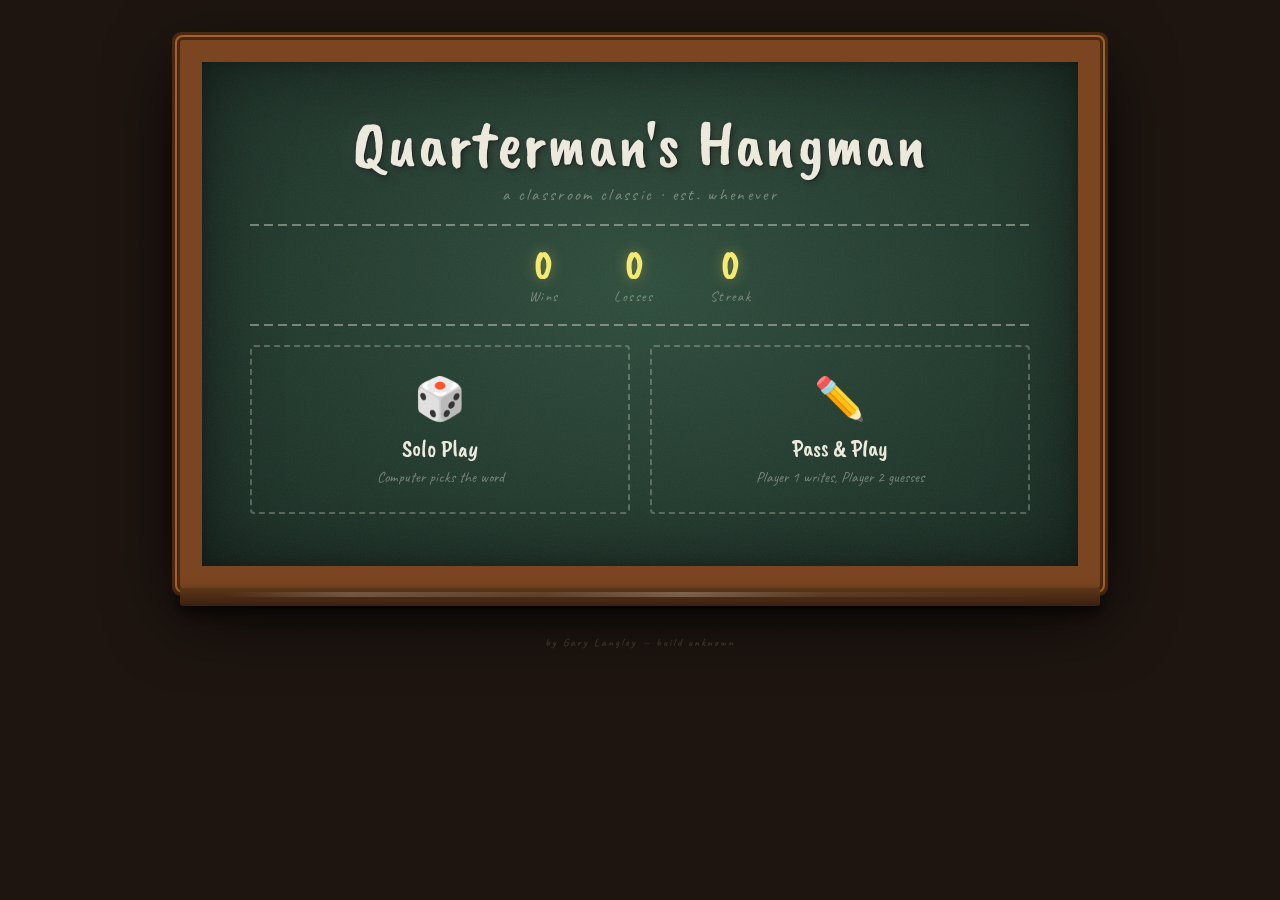
<file: index.html>
<!DOCTYPE html>
<html lang="en">
<head>
<meta charset="UTF-8">
<meta name="viewport" content="width=device-width, initial-scale=1.0">
<title>Quarterman's Hangman</title>
<link href="https://fonts.googleapis.com/css2?family=Caveat:wght@400;500;600;700&family=Caveat+Brush&display=swap" rel="stylesheet">
<style>
*, *::before, *::after { box-sizing: border-box; margin: 0; padding: 0; }

:root {
  --wall:      #1e1510;
  --frame-lt:  #a0622a;
  --frame:     #7a4520;
  --frame-dk:  #4a2810;
  --board:     #243b2f;
  --board-lt:  #2e4d3c;
  --chalk:     #ece8dc;
  --chalk-dim: rgba(236,232,220,0.42);
  --chalk-y:   #f5e96e;
  --chalk-r:   #f07878;
  --chalk-g:   #82e09a;
  --chalk-b:   #7ec8e3;
}

html, body {
  min-height: 100%;
  background: var(--wall);
  background-image:
    repeating-linear-gradient(0deg,   transparent, transparent 59px, rgba(0,0,0,0.09) 60px),
    repeating-linear-gradient(90deg,  transparent, transparent 59px, rgba(0,0,0,0.06) 60px);
  font-family: 'Caveat', cursive;
  color: var(--chalk);
  overflow-x: hidden;
}

/* dust particle */
.dust-particle {
  position: fixed;
  border-radius: 50%;
  pointer-events: none;
  animation: floatDust linear forwards;
  z-index: 9998;
}
@keyframes floatDust {
  0%   { transform: translateY(0) translateX(0) scale(1); opacity: 0.8; }
  100% { transform: translateY(-70px) translateX(var(--dx,0px)) scale(0.1); opacity: 0; }
}

/* board wrapper */
.board-wrap {
  display: flex;
  flex-direction: column;
  align-items: center;
  padding: 2.5rem 1rem 4rem;
  min-height: 100vh;
}

/* chalkboard */
.chalkboard {
  position: relative;
  width: 100%; max-width: 920px;
  background: var(--board);
  background-image: radial-gradient(ellipse at 50% 44%, #2e4d3c 0%, #1f352a 68%, #182b22 100%);
  border-radius: 3px;
  padding: 2.8rem 3rem 3.2rem;
  border: 22px solid var(--frame);
  box-shadow:
    inset 0 0 70px rgba(0,0,0,0.5),
    inset 0 0 14px rgba(0,0,0,0.25),
    0 0 0 3px var(--frame-dk),
    0 0 0 5px var(--frame-lt),
    0 0 0 8px var(--frame-dk),
    0 24px 70px rgba(0,0,0,0.9);
}

/* board grain texture */
.chalkboard::before {
  content: '';
  position: absolute; inset: 0;
  background-image: url("data:image/svg+xml,%3Csvg xmlns='http://www.w3.org/2000/svg' width='300' height='300'%3E%3Cfilter id='n'%3E%3CfeTurbulence type='fractalNoise' baseFrequency='0.72' numOctaves='4' stitchTiles='stitch'/%3E%3C/filter%3E%3Crect width='100%25' height='100%25' filter='url(%23n)' opacity='0.06'/%3E%3C/svg%3E");
  pointer-events: none; mix-blend-mode: screen;
  border-radius: 2px;
}

/* chalk tray */
.chalk-tray {
  position: absolute;
  bottom: -40px; left: -22px; right: -22px;
  height: 18px;
  background: linear-gradient(to bottom, #5c3518 0%, #3a2010 100%);
  border-radius: 0 0 3px 3px;
  box-shadow: 0 5px 12px rgba(0,0,0,0.65);
}
.chalk-tray::after {
  content: '';
  position: absolute;
  top: 4px; left: 5%; right: 5%;
  height: 5px;
  background: linear-gradient(to right,
    transparent,
    rgba(236,232,220,0.22) 15%,
    rgba(236,232,220,0.1)  38%,
    rgba(236,232,220,0.28) 55%,
    rgba(236,232,220,0.08) 72%,
    transparent);
  border-radius: 2px;
}

/* screens */
.screen { display: none; animation: chalkIn 0.38s ease; }
.screen.active { display: block; }
@keyframes chalkIn {
  from { opacity: 0; transform: scale(0.985); }
  to   { opacity: 1; transform: scale(1); }
}

/* chalk divider */
.chalk-rule {
  width: 100%; height: 2px; margin: 1.2rem 0;
  background: repeating-linear-gradient(
    90deg,
    var(--chalk-dim) 0px, var(--chalk-dim) 9px,
    transparent 9px, transparent 14px
  );
}

/* title */
.game-title {
  font-family: 'Caveat Brush', cursive;
  font-size: clamp(2.4rem, 7.5vw, 4.2rem);
  color: var(--chalk);
  text-align: center;
  line-height: 1.1;
  letter-spacing: 0.02em;
  text-shadow: 1px 1px 0 rgba(0,0,0,0.35), 0 0 22px rgba(236,232,220,0.12), 2px 2px 8px rgba(0,0,0,0.55);
}
.game-sub {
  text-align: center;
  font-size: 1.05rem;
  color: var(--chalk-dim);
  letter-spacing: 0.14em;
  margin-top: 0.2rem;
}

/* scores */
.score-row {
  display: flex; justify-content: center; gap: 3.5rem;
  margin: 1.2rem 0 0.6rem;
}
.score-item { text-align: center; }
.score-val {
  font-family: 'Caveat Brush', cursive;
  font-size: 2.6rem; line-height: 1;
  color: var(--chalk-y);
  text-shadow: 0 0 14px rgba(245,233,110,0.35);
}
.score-lbl { font-size: 0.88rem; color: var(--chalk-dim); letter-spacing: 0.1em; }

/* mode grid */
.mode-grid {
  display: grid; grid-template-columns: 1fr 1fr;
  gap: 1.2rem; margin-top: 1rem;
}
.mode-card {
  border: 2px dashed rgba(236,232,220,0.28);
  border-radius: 4px; padding: 1.6rem 1rem;
  text-align: center; cursor: pointer;
  transition: border-color 0.18s, background 0.18s, transform 0.14s;
  background: transparent;
}
.mode-card:hover {
  border-color: rgba(236,232,220,0.75);
  background: rgba(236,232,220,0.05);
  transform: translateY(-2px);
}
.mode-icon { font-size: 2.6rem; display: block; margin-bottom: 0.5rem; }
.mode-label { font-family: 'Caveat Brush', cursive; font-size: 1.5rem; color: var(--chalk); }
.mode-desc  { font-size: 0.95rem; color: var(--chalk-dim); margin-top: 0.25rem; }

/* headings */
.chalk-heading {
  font-family: 'Caveat Brush', cursive;
  font-size: 2rem; color: var(--chalk-y);
  text-align: center; margin-bottom: 0.8rem;
  text-shadow: 0 0 14px rgba(245,233,110,0.22);
}

/* category grid */
.cat-grid {
  display: grid; grid-template-columns: repeat(4, 1fr);
  gap: 0.6rem; margin: 0.6rem 0 1rem;
}
@media (max-width: 560px) { .cat-grid { grid-template-columns: repeat(2, 1fr); } }

.cat-btn {
  padding: 0.5rem 0.4rem;
  background: transparent;
  border: 1px solid rgba(236,232,220,0.22);
  border-radius: 3px;
  color: var(--chalk);
  font-family: 'Caveat', cursive; font-size: 1rem;
  cursor: pointer;
  transition: border-color 0.13s, background 0.13s, color 0.13s;
}
.cat-btn:hover, .cat-btn.selected {
  border-color: var(--chalk-y);
  background: rgba(245,233,110,0.08);
  color: var(--chalk-y);
}

/* inputs */
.chalk-label {
  display: block; font-size: 1rem; color: var(--chalk-dim);
  letter-spacing: 0.08em; margin-bottom: 0.3rem;
}
.chalk-input {
  width: 100%; background: transparent;
  border: none; border-bottom: 2px solid rgba(236,232,220,0.38);
  color: var(--chalk);
  font-family: 'Caveat', cursive; font-size: 1.3rem;
  padding: 0.4rem 0.2rem; outline: none;
  letter-spacing: 0.08em;
  transition: border-color 0.18s;
}
.chalk-input:focus { border-color: var(--chalk); }
.chalk-input::placeholder { color: rgba(236,232,220,0.22); }

.masked-display {
  font-family: 'Caveat Brush', cursive;
  font-size: 1.9rem; color: var(--chalk-b);
  text-align: center; letter-spacing: 0.28em;
  margin: 0.6rem 0; min-height: 2.5rem;
}

/* chalk buttons */
.chalk-btn {
  display: block; width: 100%;
  background: transparent;
  border: 2px solid rgba(236,232,220,0.42);
  border-radius: 3px;
  color: var(--chalk);
  font-family: 'Caveat Brush', cursive; font-size: 1.3rem;
  letter-spacing: 0.06em;
  padding: 0.6rem 1rem; cursor: pointer;
  margin-top: 0.8rem;
  transition: border-color 0.14s, background 0.14s, color 0.14s, transform 0.1s;
}
.chalk-btn:hover {
  border-color: var(--chalk);
  background: rgba(236,232,220,0.07);
  transform: translateY(-1px);
}
.chalk-btn:active { transform: scale(0.97); }
.chalk-btn.primary { border-color: var(--chalk-y); color: var(--chalk-y); }
.chalk-btn.primary:hover { background: rgba(245,233,110,0.09); }

/* ── GAME SCREEN ── */
.game-header {
  display: flex; justify-content: space-between; align-items: center;
  margin-bottom: 1.4rem; flex-wrap: wrap; gap: 0.5rem;
}
.game-header-title {
  font-family: 'Caveat Brush', cursive; font-size: 1.6rem; color: var(--chalk);
}
.header-btns { display: flex; gap: 0.6rem; }
.hdr-btn {
  background: transparent;
  border: 1px solid rgba(236,232,220,0.28);
  border-radius: 3px;
  color: var(--chalk-dim);
  font-family: 'Caveat', cursive; font-size: 1rem;
  padding: 0.25rem 0.75rem; cursor: pointer;
  transition: border-color 0.14s, color 0.14s;
}
.hdr-btn:hover { border-color: var(--chalk); color: var(--chalk); }

.game-layout {
  display: grid; grid-template-columns: 210px 1fr;
  gap: 2.5rem; align-items: start;
}
@media (max-width: 640px) { .game-layout { grid-template-columns: 1fr; } }

#hangman-canvas {
  display: block;
  border: 1px solid rgba(236,232,220,0.1);
  border-radius: 2px;
}

.mode-badge {
  display: block; font-size: 0.92rem; color: var(--chalk-dim);
  letter-spacing: 0.1em; margin-bottom: 0.5rem;
}
.hint-line {
  font-size: 1rem; color: var(--chalk-b);
  font-style: italic; margin-bottom: 0.7rem;
}

/* word display */
.word-display {
  display: flex; flex-wrap: wrap; gap: 0.5rem 0.85rem;
  justify-content: center;
  margin: 0.8rem 0 1rem; min-height: 3.2rem;
}
.letter-slot {
  display: flex; flex-direction: column;
  align-items: center; gap: 0.2rem;
}
.letter-slot .char {
  font-family: 'Caveat Brush', cursive; font-size: 1.9rem;
  color: var(--chalk); min-width: 1.5rem; text-align: center;
  text-shadow: 0 0 10px rgba(236,232,220,0.38);
  animation: chalkReveal 0.28s ease;
}
.letter-slot .underline {
  width: 1.5rem; height: 2px;
  background: rgba(236,232,220,0.5);
  border-radius: 1px;
}
.letter-slot.space { width: 1rem; }
@keyframes chalkReveal {
  from { opacity: 0; transform: scale(0.3) rotate(-8deg); }
  to   { opacity: 1; transform: scale(1) rotate(0); }
}

/* wrong letters */
.wrong-section { margin-top: 1rem; }
.wrong-heading {
  font-size: 0.9rem; color: var(--chalk-dim);
  letter-spacing: 0.12em; text-transform: uppercase;
  margin-bottom: 0.45rem;
}
.wrong-letters { display: flex; flex-wrap: wrap; gap: 0.5rem; min-height: 1.8rem; }
.wrong-letter {
  font-family: 'Caveat Brush', cursive; font-size: 1.15rem;
  color: var(--chalk-r); position: relative; padding: 0 0.15rem;
  text-shadow: 0 0 8px rgba(240,120,120,0.32);
  animation: chalkIn 0.2s ease;
}
.wrong-letter::after {
  content: ''; position: absolute;
  top: 52%; left: -2px; right: -2px; height: 2px;
  background: var(--chalk-r);
  transform: rotate(-7deg); opacity: 0.8;
}

.attempts-row {
  font-size: 1rem; color: var(--chalk-dim); margin-top: 0.5rem;
}
.attempts-row span {
  font-family: 'Caveat Brush', cursive; font-size: 1.15rem;
  color: var(--chalk-y);
}

/* keyboard */
.keyboard {
  display: grid; grid-template-columns: repeat(9, 1fr);
  gap: 0.38rem; margin-top: 1.3rem;
}
@media (max-width: 480px) { .keyboard { grid-template-columns: repeat(7, 1fr); } }

.key {
  aspect-ratio: 1;
  background: transparent;
  border: 1px solid rgba(236,232,220,0.25);
  border-radius: 3px;
  color: var(--chalk);
  font-family: 'Caveat Brush', cursive; font-size: 0.9rem;
  cursor: pointer;
  transition: border-color 0.12s, background 0.12s, color 0.12s, transform 0.08s;
  display: flex; align-items: center; justify-content: center;
}
.key:hover:not(:disabled):not(.used-correct):not(.used-wrong) {
  border-color: var(--chalk); background: rgba(236,232,220,0.1);
  transform: translateY(-1px);
}
.key:active:not(:disabled) { transform: scale(0.93); }
.key.used-correct {
  color: var(--chalk-g); border-color: rgba(130,224,154,0.4);
  background: rgba(130,224,154,0.07); cursor: default;
}
.key.used-wrong {
  color: rgba(240,120,120,0.38);
  border-color: rgba(240,120,120,0.18);
  cursor: default; text-decoration: line-through; opacity: 0.5;
}
.key:disabled { cursor: default; }

/* overlay */
.overlay {
  display: none; position: fixed; inset: 0;
  background: rgba(12,8,4,0.84);
  z-index: 500;
  align-items: center; justify-content: center;
  padding: 2rem;
  backdrop-filter: blur(3px);
}
.overlay.active { display: flex; animation: fadeOv 0.38s ease; }
@keyframes fadeOv { from { opacity: 0; } to { opacity: 1; } }

.overlay-board {
  position: relative;
  background: var(--board);
  background-image: radial-gradient(ellipse at 50% 40%, #2e4d3c 0%, #1f352a 80%);
  border: 16px solid var(--frame);
  box-shadow:
    inset 0 0 35px rgba(0,0,0,0.45),
    0 0 0 3px var(--frame-dk),
    0 0 0 5px var(--frame-lt),
    0 0 0 7px var(--frame-dk),
    0 24px 70px rgba(0,0,0,0.9);
  border-radius: 3px;
  padding: 2.6rem 3rem;
  text-align: center;
  max-width: 440px; width: 100%;
}
.overlay-board::before {
  content: ''; position: absolute; inset: 0;
  background-image: url("data:image/svg+xml,%3Csvg xmlns='http://www.w3.org/2000/svg' width='300' height='300'%3E%3Cfilter id='n'%3E%3CfeTurbulence type='fractalNoise' baseFrequency='0.72' numOctaves='4' stitchTiles='stitch'/%3E%3C/filter%3E%3Crect width='100%25' height='100%25' filter='url(%23n)' opacity='0.055'/%3E%3C/svg%3E");
  pointer-events: none; mix-blend-mode: screen;
}

.overlay-icon { font-size: 3rem; margin-bottom: 0.3rem; }
.overlay-title {
  font-family: 'Caveat Brush', cursive; font-size: 3.2rem; line-height: 1;
  margin-bottom: 0.5rem;
}
.overlay-title.win  { color: var(--chalk-y); text-shadow: 0 0 22px rgba(245,233,110,0.55); }
.overlay-title.lose { color: var(--chalk-r); text-shadow: 0 0 22px rgba(240,120,120,0.45); }

.ov-rule { width: 100%; height: 1px; background: rgba(236,232,220,0.18); margin: 1rem 0; }

.overlay-word {
  font-size: 1.1rem; color: var(--chalk-dim); margin-bottom: 0.3rem; letter-spacing: 0.06em;
}
.overlay-word strong {
  font-family: 'Caveat Brush', cursive; font-size: 1.45rem;
  color: var(--chalk); letter-spacing: 0.12em;
}
.overlay-desc { font-size: 1rem; color: var(--chalk-dim); margin-bottom: 1.4rem; }

/* shake */
@keyframes shake {
  0%,100% { transform: translateX(0); }
  20%,60%  { transform: translateX(-6px); }
  40%,80%  { transform: translateX(6px); }
}
.shake { animation: shake 0.35s ease; }

/* footer */
.chalk-footer {
  margin-top: 3rem;
  font-family: 'Caveat', cursive; font-size: 0.85rem;
  color: rgba(236,232,220,0.18); text-align: center; letter-spacing: 0.15em;
}
</style>
</head>
<body>

<div class="board-wrap">
<div class="chalkboard">
  <div class="chalk-tray"></div>

  <!-- ══ TITLE SCREEN ══ -->
  <div id="screen-title" class="screen active">
    <div class="game-title">Quarterman's Hangman</div>
    <div class="game-sub">a classroom classic · est. whenever</div>
    <div class="chalk-rule"></div>
    <div class="score-row">
      <div class="score-item">
        <div class="score-val" id="home-wins">0</div>
        <div class="score-lbl">Wins</div>
      </div>
      <div class="score-item">
        <div class="score-val" id="home-losses">0</div>
        <div class="score-lbl">Losses</div>
      </div>
      <div class="score-item">
        <div class="score-val" id="home-streak">0</div>
        <div class="score-lbl">Streak</div>
      </div>
    </div>
    <div class="chalk-rule"></div>
    <div class="mode-grid">
      <div class="mode-card" onclick="selectMode(1)">
        <span class="mode-icon">🎲</span>
        <div class="mode-label">Solo Play</div>
        <div class="mode-desc">Computer picks the word</div>
      </div>
      <div class="mode-card" onclick="selectMode(2)">
        <span class="mode-icon">✏️</span>
        <div class="mode-label">Pass &amp; Play</div>
        <div class="mode-desc">Player 1 writes, Player 2 guesses</div>
      </div>
    </div>
  </div>

  <!-- ══ CATEGORY SCREEN ══ -->
  <div id="screen-category" class="screen">
    <div class="chalk-heading">Choose a Category</div>
    <div class="cat-grid" id="cat-grid"></div>
    <label class="chalk-label">Hint for the guesser (optional)</label>
    <input class="chalk-input" id="hint-input" placeholder="e.g. lives in the ocean…" maxlength="60">
    <div class="chalk-rule" style="margin-top:1.2rem;"></div>
    <button class="chalk-btn primary" onclick="startSoloGame()">Draw the Gallows →</button>
    <button class="chalk-btn" onclick="showScreen('screen-title')">← Back</button>
  </div>

  <!-- ══ WORD ENTRY SCREEN ══ -->
  <div id="screen-entry" class="screen">
    <div class="chalk-heading">Pass &amp; Play</div>
    <p style="text-align:center;color:var(--chalk-dim);font-size:1.05rem;margin-bottom:1.2rem;">
      Player 2 — look away! Player 1, write your secret word below.
    </p>
    <label class="chalk-label">Secret Word or Phrase</label>
    <input class="chalk-input" id="word-entry" type="password" placeholder="shh…" maxlength="30" oninput="updateMaskedPreview()">
    <div class="masked-display" id="masked-preview">—</div>
    <label class="chalk-label" style="margin-top:1rem;">Hint for Player 2 (optional)</label>
    <input class="chalk-input" id="p2-hint-input" placeholder="give them a fighting chance…" maxlength="60">
    <div class="chalk-rule" style="margin-top:1.2rem;"></div>
    <button class="chalk-btn primary" onclick="startDuelGame()">Pass to Player 2 →</button>
    <button class="chalk-btn" onclick="showScreen('screen-title')">← Back</button>
  </div>

  <!-- ══ GAME SCREEN ══ -->
  <div id="screen-game" class="screen">
    <div class="game-header">
      <div class="game-header-title">Quarterman's Hangman</div>
      <div class="header-btns">
        <button class="hdr-btn" onclick="showScreen('screen-title')">✕ Quit</button>
        <button class="hdr-btn" onclick="replayGame()">↺ New Word</button>
      </div>
    </div>
    <div class="game-layout">
      <div>
        <canvas id="hangman-canvas" width="200" height="250"></canvas>
      </div>
      <div>
        <span class="mode-badge" id="mode-badge">Solo · Random</span>
        <div class="hint-line" id="hint-display" style="display:none;"></div>
        <div class="word-display" id="word-display"></div>
        <div class="wrong-section">
          <div class="wrong-heading">Wrong Guesses</div>
          <div class="wrong-letters" id="wrong-letters"></div>
        </div>
        <div class="attempts-row">Chances left: <span id="attempts-left">6</span> / 6</div>
        <div class="keyboard" id="keyboard"></div>
      </div>
    </div>
  </div>

</div><!-- /chalkboard -->
<div class="chalk-footer">
  <strong id="versionTag" style="font-size: 0.8em; display: block;">
    by Gary Langley — loading version…
  </strong>
</div>
</div><!-- /board-wrap -->

<!-- ══ WIN / LOSE OVERLAY ══ -->
<div id="overlay" class="overlay">
  <div class="overlay-board">
    <div class="overlay-icon" id="overlay-icon"></div>
    <div class="overlay-title" id="overlay-title"></div>
    <div class="ov-rule"></div>
    <div class="overlay-word" id="overlay-word"></div>
    <div class="overlay-desc" id="overlay-desc"></div>
    <button class="chalk-btn primary" onclick="overlayReplay()">↺ Play Again</button>
    <button class="chalk-btn" onclick="closeOverlay(); showScreen('screen-title');">⬛ Main Menu</button>
  </div>
</div>

<script>
// ─── WORD BANK ───────────────────────────────────────
const WORD_BANK = {
  Animals:    ['elephant','jaguar','octopus','flamingo','wolverine','chameleon','pangolin','platypus','narwhal','axolotl','capybara','chimpanzee','mongoose','pelican','salamander','meerkat','armadillo'],
  Movies:     ['inception','gladiator','interstellar','parasite','braveheart','spotlight','whiplash','chinatown','casablanca','goodfellas','moonlight','vertigo','fargo','oldboy','amadeus','magnolia'],
  Countries:  ['mozambique','azerbaijan','zimbabwe','luxembourg','kyrgyzstan','madagascar','uzbekistan','nicaragua','venezuela','cambodia','mauritius','tajikistan','switzerland','philippines'],
  Foods:      ['guacamole','prosciutto','croissant','couscous','bruschetta','gazpacho','jambalaya','moussaka','tiramisu','quesadilla','enchilada','ratatouille','baklava','goulash','poutine'],
  Science:    ['photosynthesis','chromosome','neutron','hypothesis','osmosis','mitosis','catalyst','ecosystem','electron','molecule','atmosphere','radiation','quantum','entropy','relativity'],
  History:    ['renaissance','napoleon','cleopatra','crusades','guillotine','conquistador','revolution','pharaoh','samurai','gladiator','pompeii','versailles','inquisition','colonialism'],
  Technology: ['algorithm','bandwidth','blockchain','cybersecurity','encryption','javascript','kubernetes','metadata','robotics','semiconductor','transistor','virtualization','wavelength'],
  Random:     ['adventure','balcony','carnival','labyrinth','mystique','umbrella','whirlpool','zeppelin','volcano','phantom','sorcerer','kingdom','treasure','eclipse','fortress','cascade'],
};
const CATEGORIES = Object.keys(WORD_BANK);

// ─── STATE ───────────────────────────────────────────
let state = {
  mode: 1, word: '', hint: '', category: '',
  correct: new Set(), wrong: [], maxWrong: 6, gameOver: false,
  scores: { wins: 0, losses: 0, streak: 0 },
};

// ─── SCORES ──────────────────────────────────────────
function loadScores() {
  try {
    const s = JSON.parse(localStorage.getItem('qhm_scores') || '{}');
    state.scores = { wins: s.wins||0, losses: s.losses||0, streak: s.streak||0 };
  } catch(e) {}
  refreshScores();
}
function saveScores() {
  localStorage.setItem('qhm_scores', JSON.stringify(state.scores));
  refreshScores();
}
function refreshScores() {
  document.getElementById('home-wins').textContent   = state.scores.wins;
  document.getElementById('home-losses').textContent = state.scores.losses;
  document.getElementById('home-streak').textContent = state.scores.streak;
}

// ─── SCREENS ─────────────────────────────────────────
function showScreen(id) {
  document.querySelectorAll('.screen').forEach(s => s.classList.remove('active'));
  document.getElementById(id).classList.add('active');
}

// ─── MODE SELECT ─────────────────────────────────────
function selectMode(m) {
  state.mode = m;
  if (m === 1) { buildCategoryGrid(); showScreen('screen-category'); }
  else {
    document.getElementById('word-entry').value = '';
    document.getElementById('p2-hint-input').value = '';
    document.getElementById('masked-preview').textContent = '—';
    showScreen('screen-entry');
  }
}

// ─── CATEGORY GRID ───────────────────────────────────
let selectedCategory = 'Random';
function buildCategoryGrid() {
  const grid = document.getElementById('cat-grid');
  grid.innerHTML = '';
  CATEGORIES.forEach(cat => {
    const btn = document.createElement('button');
    btn.className = 'cat-btn' + (cat === selectedCategory ? ' selected' : '');
    btn.textContent = cat;
    btn.onclick = () => {
      selectedCategory = cat;
      grid.querySelectorAll('.cat-btn').forEach(b => b.classList.remove('selected'));
      btn.classList.add('selected');
    };
    grid.appendChild(btn);
  });
}

// ─── START SOLO ──────────────────────────────────────
function startSoloGame() {
  const pool = WORD_BANK[selectedCategory] || WORD_BANK.Random;
  const word = pool[Math.floor(Math.random() * pool.length)];
  const hint = document.getElementById('hint-input').value.trim();
  document.getElementById('hint-input').value = '';
  initGame(word, hint, 1, selectedCategory);
}

// ─── START DUEL ──────────────────────────────────────
function updateMaskedPreview() {
  const val = document.getElementById('word-entry').value.replace(/[^a-zA-Z ]/g,'');
  document.getElementById('masked-preview').textContent = val
    ? '●'.repeat(val.replace(/ /g,'').length) : '—';
}
function startDuelGame() {
  const raw = document.getElementById('word-entry').value.trim().replace(/[^a-zA-Z ]/g,'');
  if (!raw || raw.replace(/ /g,'').length < 2) {
    const inp = document.getElementById('word-entry');
    inp.classList.add('shake');
    inp.style.borderBottomColor = 'var(--chalk-r)';
    setTimeout(() => { inp.classList.remove('shake'); inp.style.borderBottomColor = ''; }, 400);
    return;
  }
  const hint = document.getElementById('p2-hint-input').value.trim();
  document.getElementById('word-entry').value = '';
  document.getElementById('p2-hint-input').value = '';
  initGame(raw.toLowerCase(), hint, 2, 'Pass & Play');
}

// ─── INIT GAME ───────────────────────────────────────
function initGame(word, hint, mode, category) {
  state.word = word; state.hint = hint; state.mode = mode; state.category = category;
  state.correct = new Set(); state.wrong = []; state.gameOver = false;

  document.getElementById('mode-badge').textContent = mode === 2 ? '✏️ Pass & Play' : `Solo · ${category}`;
  const hEl = document.getElementById('hint-display');
  if (hint) { hEl.textContent = `Hint: ${hint}`; hEl.style.display = 'block'; }
  else       { hEl.style.display = 'none'; }

  buildKeyboard(); renderWord(); renderWrongLetters(); drawGallows(0); updateAttemptsLeft();
  showScreen('screen-game');
}

function replayGame() {
  if (state.mode === 2) showScreen('screen-entry');
  else startSoloGame();
}

// ─── KEYBOARD ────────────────────────────────────────
function buildKeyboard() {
  const kb = document.getElementById('keyboard');
  kb.innerHTML = '';
  'abcdefghijklmnopqrstuvwxyz'.split('').forEach(letter => {
    const btn = document.createElement('button');
    btn.className = 'key'; btn.textContent = letter.toUpperCase(); btn.dataset.letter = letter;
    btn.onclick = () => guessLetter(letter);
    kb.appendChild(btn);
  });
}
function setKeyState(letter, cls) {
  const btn = document.querySelector(`.key[data-letter="${letter}"]`);
  if (btn) { btn.classList.add(cls); btn.disabled = true; }
}

// ─── GUESS LOGIC ─────────────────────────────────────
function guessLetter(letter) {
  if (state.gameOver) return;
  if (state.correct.has(letter) || state.wrong.includes(letter)) return;
  if (state.word.includes(letter)) {
    state.correct.add(letter); setKeyState(letter, 'used-correct'); renderWord(); spawnDust(true);
    if (checkWin()) return;
  } else {
    state.wrong.push(letter); setKeyState(letter, 'used-wrong');
    renderWrongLetters(); drawGallows(state.wrong.length); updateAttemptsLeft(); spawnDust(false);
    if (state.wrong.length >= state.maxWrong) { endGame(false); return; }
  }
}
document.addEventListener('keydown', e => {
  if (document.getElementById('screen-game').classList.contains('active')) {
    const l = e.key.toLowerCase();
    if (/^[a-z]$/.test(l)) guessLetter(l);
  }
});

// ─── CHALK DUST FX ───────────────────────────────────
function spawnDust(correct) {
  const color = correct ? 'rgba(130,224,154,' : 'rgba(240,120,120,';
  for (let i = 0; i < 7; i++) {
    const p = document.createElement('div');
    p.className = 'dust-particle';
    const size = 2 + Math.random() * 4;
    p.style.cssText = `
      width:${size}px; height:${size}px;
      background:${color}0.72);
      left:${15 + Math.random()*65}%;
      bottom:${15 + Math.random()*25}%;
      --dx:${(Math.random()-0.5)*50}px;
      animation-duration:${0.55+Math.random()*0.9}s;
      animation-delay:${Math.random()*0.12}s;
    `;
    document.body.appendChild(p);
    p.addEventListener('animationend', () => p.remove());
  }
}

// ─── RENDER ──────────────────────────────────────────
function renderWord() {
  const display = document.getElementById('word-display');
  display.innerHTML = '';
  state.word.split('').forEach(ch => {
    const slot = document.createElement('div');
    if (ch === ' ') { slot.className = 'letter-slot space'; }
    else {
      slot.className = 'letter-slot';
      const charEl = document.createElement('div'); charEl.className = 'char';
      charEl.textContent = state.correct.has(ch) ? ch.toUpperCase() : '';
      const line = document.createElement('div'); line.className = 'underline';
      slot.appendChild(charEl); slot.appendChild(line);
    }
    display.appendChild(slot);
  });
}
function renderWrongLetters() {
  const el = document.getElementById('wrong-letters'); el.innerHTML = '';
  state.wrong.forEach(l => {
    const span = document.createElement('span'); span.className = 'wrong-letter';
    span.textContent = l.toUpperCase(); el.appendChild(span);
  });
}
function updateAttemptsLeft() {
  document.getElementById('attempts-left').textContent = state.maxWrong - state.wrong.length;
}

// ─── WIN CHECK ───────────────────────────────────────
function checkWin() {
  const letters = [...new Set(state.word.replace(/ /g,'').split(''))];
  if (letters.every(l => state.correct.has(l))) { endGame(true); return true; }
  return false;
}

// ─── END GAME ────────────────────────────────────────
function endGame(won) {
  state.gameOver = true;
  if (won) { state.scores.wins++; state.scores.streak++; }
  else {
    state.scores.losses++; state.scores.streak = 0;
    state.word.split('').forEach(ch => { if(ch !== ' ') state.correct.add(ch); });
    renderWord();
  }
  saveScores();
  setTimeout(() => {
    document.getElementById('overlay-icon').textContent = won ? '🏆' : '💀';
    const t = document.getElementById('overlay-title');
    t.className = 'overlay-title ' + (won ? 'win' : 'lose');
    t.textContent = won ? 'You Got It!' : 'Game Over!';
    document.getElementById('overlay-word').innerHTML = `The word was: <strong>${state.word.toUpperCase()}</strong>`;
    document.getElementById('overlay-desc').textContent = won
      ? `Nailed it with ${state.wrong.length} mistake${state.wrong.length!==1?'s':''}! Streak: ${state.scores.streak}.`
      : 'Better erase that and try again…';
    document.getElementById('overlay').classList.add('active');
  }, won ? 350 : 550);
}
function closeOverlay() { document.getElementById('overlay').classList.remove('active'); }
function overlayReplay() { closeOverlay(); replayGame(); }

// ─── CHALK CANVAS GALLOWS ────────────────────────────
function chalkStroke(ctx, x1, y1, x2, y2, lw) {
  ctx.lineWidth = lw || 2.5;
  ctx.beginPath();
  ctx.moveTo(x1 + (Math.random()-0.5)*0.7, y1 + (Math.random()-0.5)*0.7);
  ctx.lineTo(x2 + (Math.random()-0.5)*0.7, y2 + (Math.random()-0.5)*0.7);
  ctx.stroke();
}

function drawGallows(step) {
  const canvas = document.getElementById('hangman-canvas');
  const ctx = canvas.getContext('2d');
  ctx.clearRect(0, 0, canvas.width, canvas.height);
  ctx.lineCap = 'round'; ctx.lineJoin = 'round';
  ctx.shadowColor = 'rgba(236,232,220,0.15)'; ctx.shadowBlur = 4;

  // gallows structure
  ctx.strokeStyle = 'rgba(236,232,220,0.52)';
  chalkStroke(ctx,  20, 238, 180, 238, 3.5);   // base
  chalkStroke(ctx,  58, 238,  58,  18, 3.5);   // upright
  chalkStroke(ctx,  58,  18, 140,  18, 3.5);   // top beam
  chalkStroke(ctx,  58,  52,  88,  18, 2.5);   // brace
  chalkStroke(ctx, 140,  18, 140,  52, 2);     // rope

  // body parts
  ctx.strokeStyle = 'rgba(236,232,220,0.92)';
  const parts = [
    () => { ctx.beginPath(); ctx.arc(140, 68, 15, 0, Math.PI*2); ctx.stroke(); },           // head
    () => chalkStroke(ctx, 140, 83, 140, 153, 2.5),   // body
    () => chalkStroke(ctx, 140,100, 113, 128, 2.5),   // left arm
    () => chalkStroke(ctx, 140,100, 167, 128, 2.5),   // right arm
    () => chalkStroke(ctx, 140,153, 112, 196, 2.5),   // left leg
    () => chalkStroke(ctx, 140,153, 168, 196, 2.5),   // right leg
  ];
  for (let i = 0; i < step && i < parts.length; i++) parts[i]();

  // dead face
  if (step >= 6) {
    ctx.strokeStyle = 'rgba(240,120,120,0.85)';
    ctx.lineWidth = 2;
    ctx.shadowColor = 'rgba(240,120,120,0.28)';
    ctx.beginPath(); ctx.moveTo(133,61); ctx.lineTo(139,67); ctx.moveTo(139,61); ctx.lineTo(133,67); ctx.stroke();
    ctx.beginPath(); ctx.moveTo(141,61); ctx.lineTo(147,67); ctx.moveTo(147,61); ctx.lineTo(141,67); ctx.stroke();
    ctx.beginPath(); ctx.arc(140, 77, 5, Math.PI, Math.PI*2); ctx.stroke();
  }
  ctx.shadowBlur = 0;
}

// ─── COMMIT HASH ─────────────────────────────────────
async function updateCommitHash() {
  const repo   = "jellybean1979/Hangman";
  const branch = "main";
  try {
    const response = await fetch(`https://api.github.com/repos/${repo}/commits/${branch}`);
    const data = await response.json();
    const hash = data.sha.substring(0, 7);
    document.getElementById("versionTag").textContent = `by Gary Langley — build ${hash}`;
  } catch (err) {
    document.getElementById("versionTag").textContent = "by Gary Langley — build unknown";
  }
}

// ─── INIT ────────────────────────────────────────────
loadScores();
selectedCategory = 'Random';
buildCategoryGrid();
setTimeout(() => drawGallows(0), 50);
updateCommitHash();
</script>
</body>
</html>
</file>
